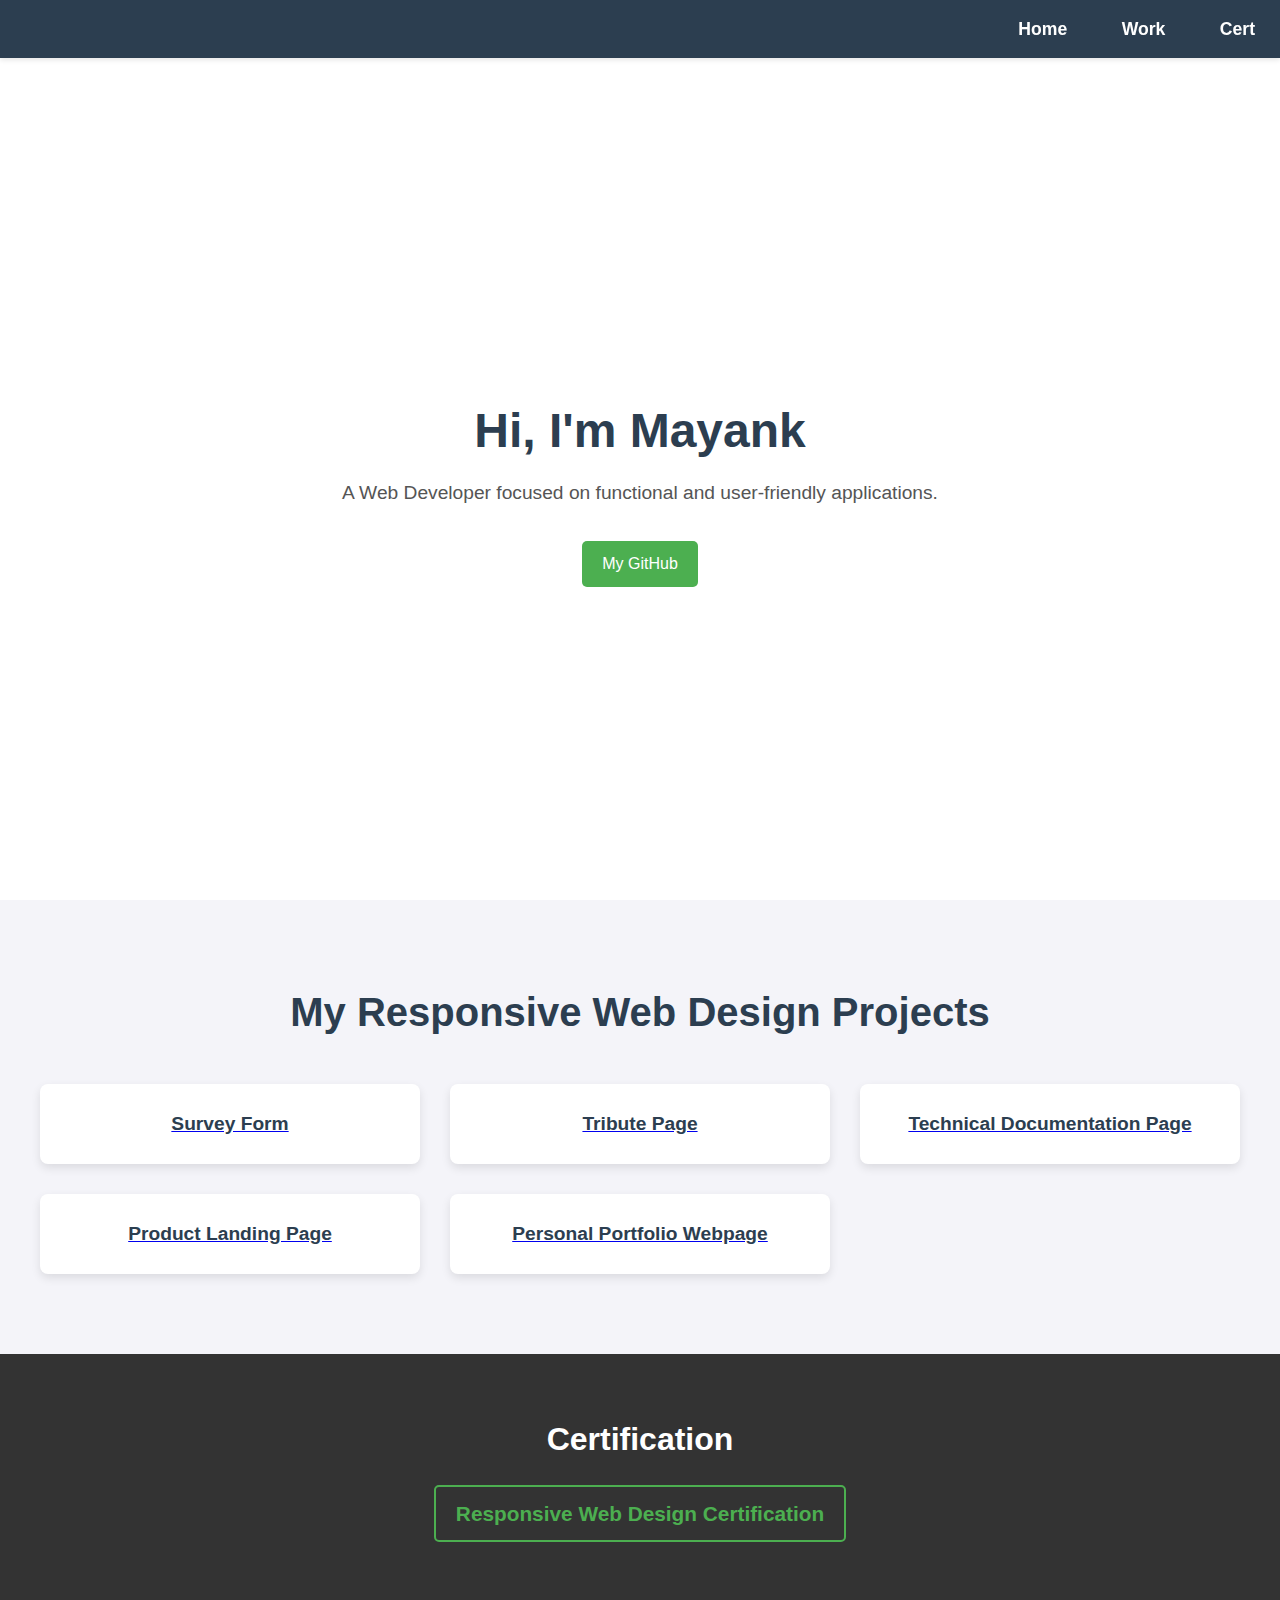
<file: portfolio/index.html>
<!DOCTYPE html>
<html lang="en">
<head>
    <meta charset="UTF-8">
    <meta name="viewport" content="width=device-width, initial-scale=1.0">
    <title>Mayank's Web Developer Portfolio</title>
    <link rel="stylesheet" href="styles.css"> 
</head>
<body>

    <nav id="navbar">
        <a href="#welcome-section">Home</a>
        <a href="#projects">Work</a>
        <a href="#certification">Cert</a>
    </nav>

    <section id="welcome-section">
        <h1>Hi, I'm Mayank</h1>
        <p>A Web Developer focused on functional and user-friendly applications.</p>
        <a id="profile-link" href="https://github.com/mayankhassija" target="_blank">
            My GitHub
        </a>
    </section>

    <section id="projects">
        <h2>My Responsive Web Design Projects</h2>
        
        <div class="projects-grid">
            
            <a href="#" target="_blank" class="project-tile">
                <span class="project-name">Survey Form</span>
            </a>

            <a href="#" target="_blank" class="project-tile">
                <span class="project-name">Tribute Page</span>
            </a>

            <a href="#" target="_blank" class="project-tile">
                <span class="project-name">Technical Documentation Page</span>
            </a>

            <a href="#" target="_blank" class="project-tile">
                <span class="project-name">Product Landing Page</span>
            </a>

            <a href="#" target="_blank" class="project-tile">
                <span class="project-name">Personal Portfolio Webpage</span>
            </a>

        </div>
    </section>
    
    <section id="certification">
        <h2>Certification</h2>
        <a href="https://www.freecodecamp.org/certification/hassija/responsive-web-design" target="_blank" class="cert-link">
            Responsive Web Design Certification
        </a>
    </section>

</body>
</html>
</file>
<file: portfolio/styles.css>
/* --- 1. Global Reset and Base Styles --- */
:root {
    --dark-blue: #2c3e50;
    --accent-green: #4CAF50;
    --light-grey: #f4f4f9;
}

* {
    box-sizing: border-box; 
    margin: 0;
    padding: 0;
    scroll-behavior: smooth;
}

body {
    font-family: 'Arial', sans-serif;
    line-height: 1.6;
    background-color: var(--light-grey);
    color: var(--dark-blue);
}

/* --- 2. Navigation Bar Styling --- */
#navbar {
    position: fixed;
    top: 0;
    width: 100%;
    background-color: var(--dark-blue);
    padding: 15px 0;
    z-index: 1000;
    text-align: right;
    box-shadow: 0 2px 5px rgba(0, 0, 0, 0.1);
}

#navbar a {
    color: white;
    text-decoration: none;
    font-weight: bold;
    font-size: 1.1rem;
    padding: 0 25px;
    transition: color 0.3s;
}

#navbar a:hover {
    color: var(--accent-green);
}

/* --- 3. Welcome Section Styling --- */
#welcome-section {
    padding-top: 80px; 
    min-height: 100vh;
    display: flex;
    flex-direction: column;
    justify-content: center;
    align-items: center;
    text-align: center;
    background: #ffffff;
}

#welcome-section h1 {
    font-size: 3rem;
    margin-bottom: 0.5rem;
}

#welcome-section p {
    font-size: 1.2rem;
    margin-bottom: 2rem;
    color: #555;
}

#profile-link {
    display: inline-block;
    background-color: var(--accent-green);
    color: white;
    padding: 10px 20px;
    text-decoration: none;
    border-radius: 5px;
    transition: background-color 0.3s;
}

#profile-link:hover {
    background-color: #3e8e41;
}

/* --- 4. Projects Section Styling --- */
#projects {
    padding: 80px 20px;
    text-align: center;
    background-color: var(--light-grey);
}

#projects h2 {
    font-size: 2.5rem;
    margin-bottom: 40px;
    color: var(--dark-blue);
}

.projects-grid {
    display: grid;
    grid-template-columns: repeat(auto-fit, minmax(280px, 1fr));
    gap: 30px;
    max-width: 1200px;
    margin: 0 auto;
}

.project-tile {
    background-color: #fff;
    border-radius: 8px;
    box-shadow: 0 4px 10px rgba(0, 0, 0, 0.1);
    transition: transform 0.3s;
    padding: 20px; /* Increased padding for better visual spacing */
    /* Ensure title is centered */
    display: flex;
    justify-content: center;
    align-items: center;
    min-height: 80px; 
}

.project-tile:hover {
    transform: translateY(-5px);
    box-shadow: 0 8px 15px rgba(0, 0, 0, 0.15);
}

.project-name {
    font-size: 1.2rem;
    font-weight: bold;
    color: var(--dark-blue);
    text-align: center; /* Ensure title is centered within the tile */
}

/* --- 5. Certification Section Styling --- */
#certification {
    padding: 60px 20px;
    text-align: center;
    background-color: #333;
    color: white;
}

#certification h2 {
    font-size: 2rem;
    margin-bottom: 20px;
}

.cert-link {
    color: var(--accent-green);
    font-size: 1.3rem;
    text-decoration: none;
    font-weight: bold;
    border: 2px solid var(--accent-green);
    padding: 10px 20px;
    border-radius: 5px;
    display: inline-block;
    transition: background-color 0.3s, color 0.3s;
}

.cert-link:hover {
    background-color: var(--accent-green);
    color: white;
}

/* --- 6. Media Query for Mobile --- */
@media (max-width: 600px) {
    #navbar {
        text-align: center;
    }
    
    #navbar a {
        padding: 0 10px;
        font-size: 1rem;
    }
    
    #welcome-section h1 {
        font-size: 2.5rem;
    }

    .projects-grid {
        grid-template-columns: 1fr;
    }
}
</file>
